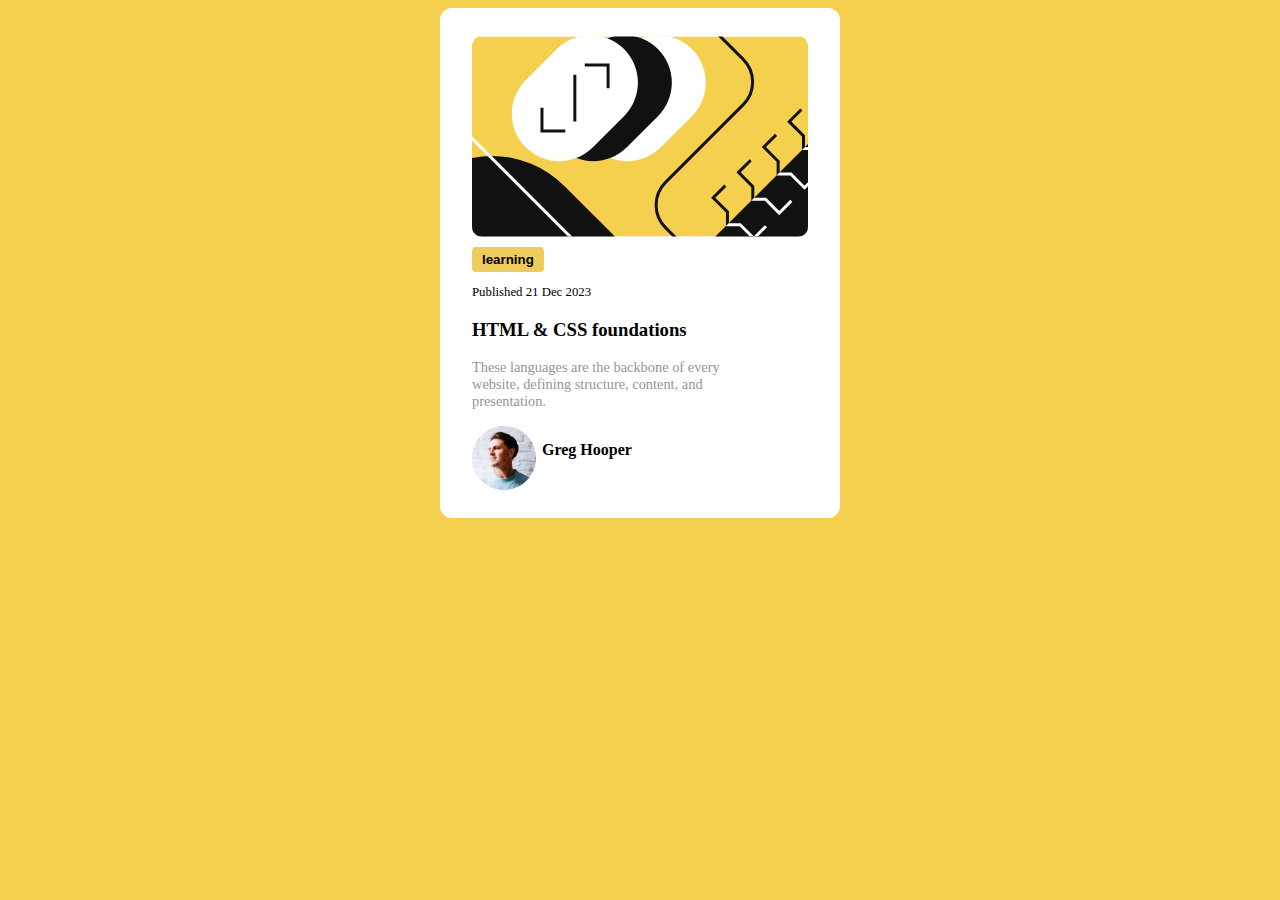
<file: blog-card/index.html>
<!DOCTYPE html>
<html lang="en">
<head>
     <meta charset="UTF-8">
     <meta name="viewport" content="width=device-width, initial-scale=1.0">
     <link rel="stylesheet" href="blogcard.css">
     <title>Blog card</title>
</head>
<body>
     <div class="container">
          <div class="imgi">
               <img src="images/illustration-article.svg" alt="card image">
          </div>
            <div class="exp">
               <button class="learn">learning</button>
               <p class="date"> Published 21 Dec 2023</p>

               <h3>
                    HTML & CSS foundations
               </h3>
               <p class="explaination">
                    These languages are the backbone of every <br> website, defining structure, content, and <br> presentation.
               </p>
               <div class="avatar">
                    
                    <img src="images/image-avatar.webp" alt="photo of profile"> 
                    <p class="name">Greg Hooper</p>
                    
               </div>
           </div>
     </div>
</body>
</html>
</file>
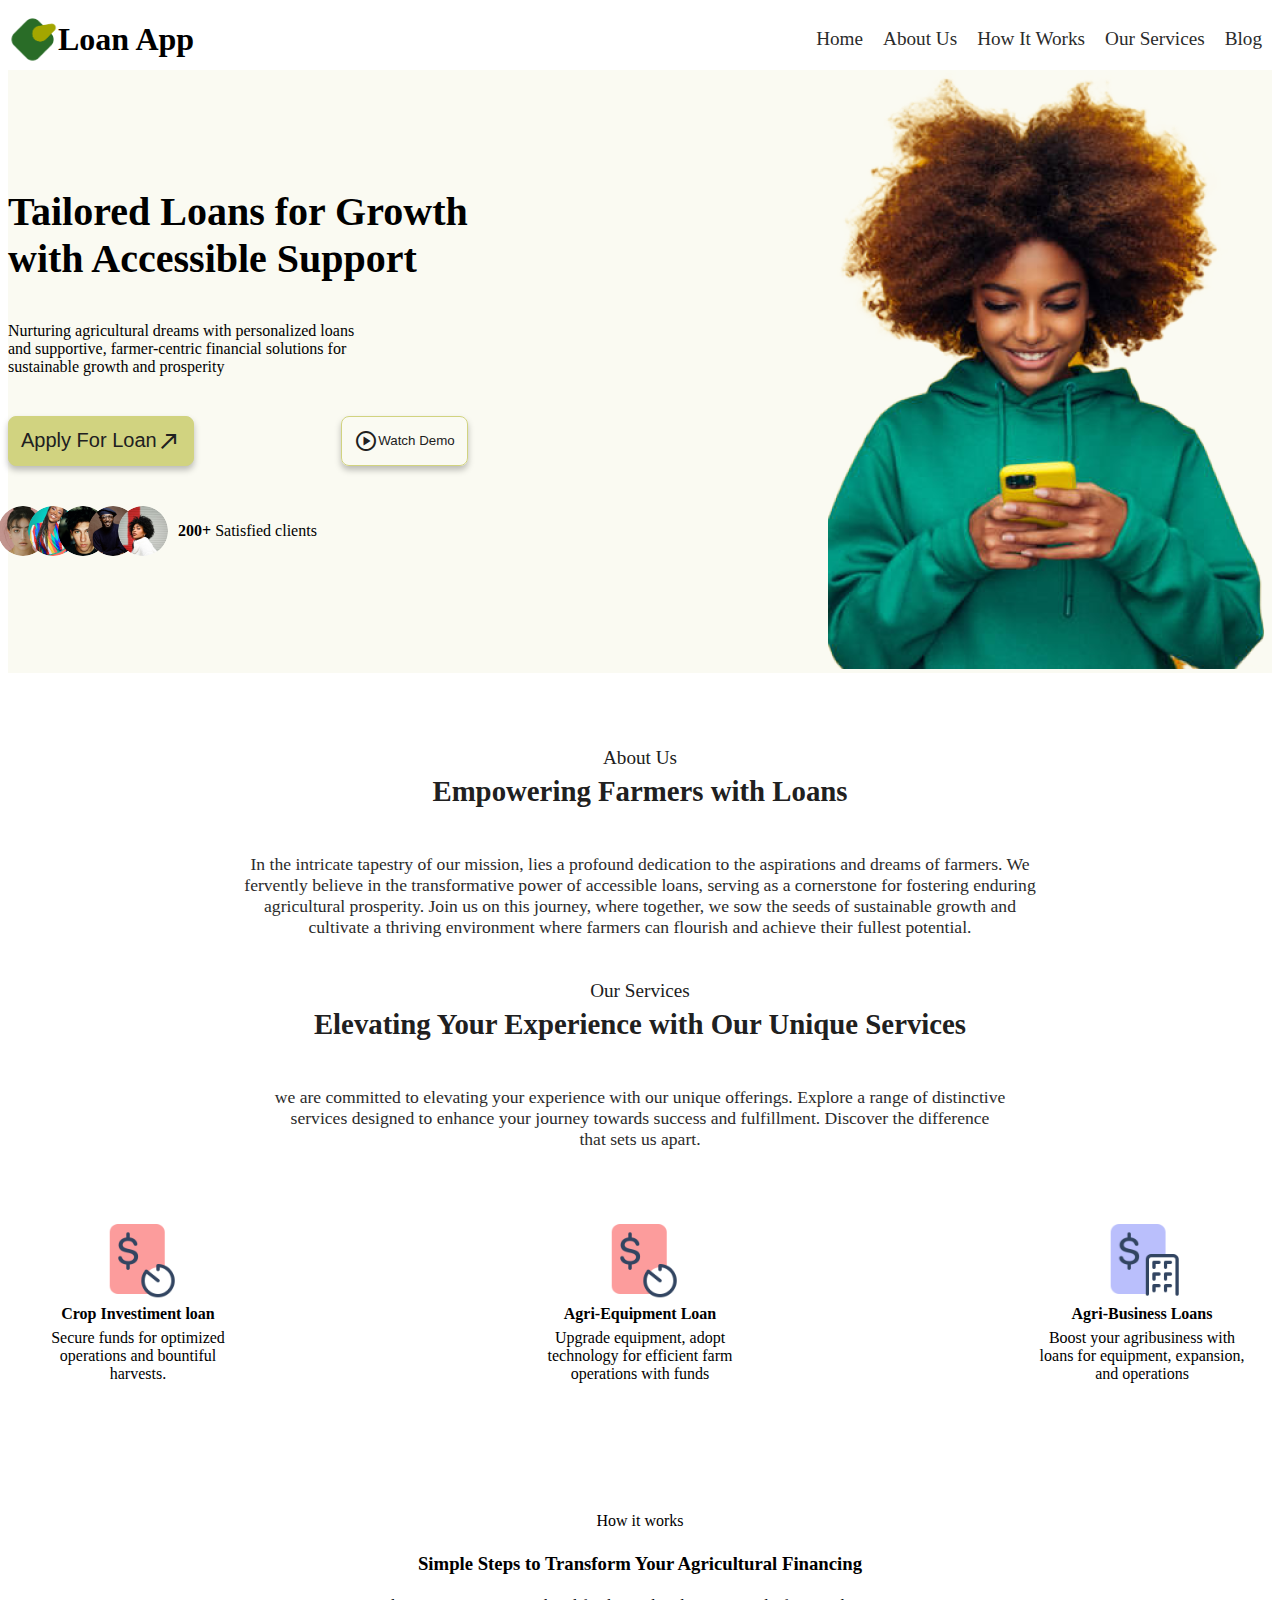
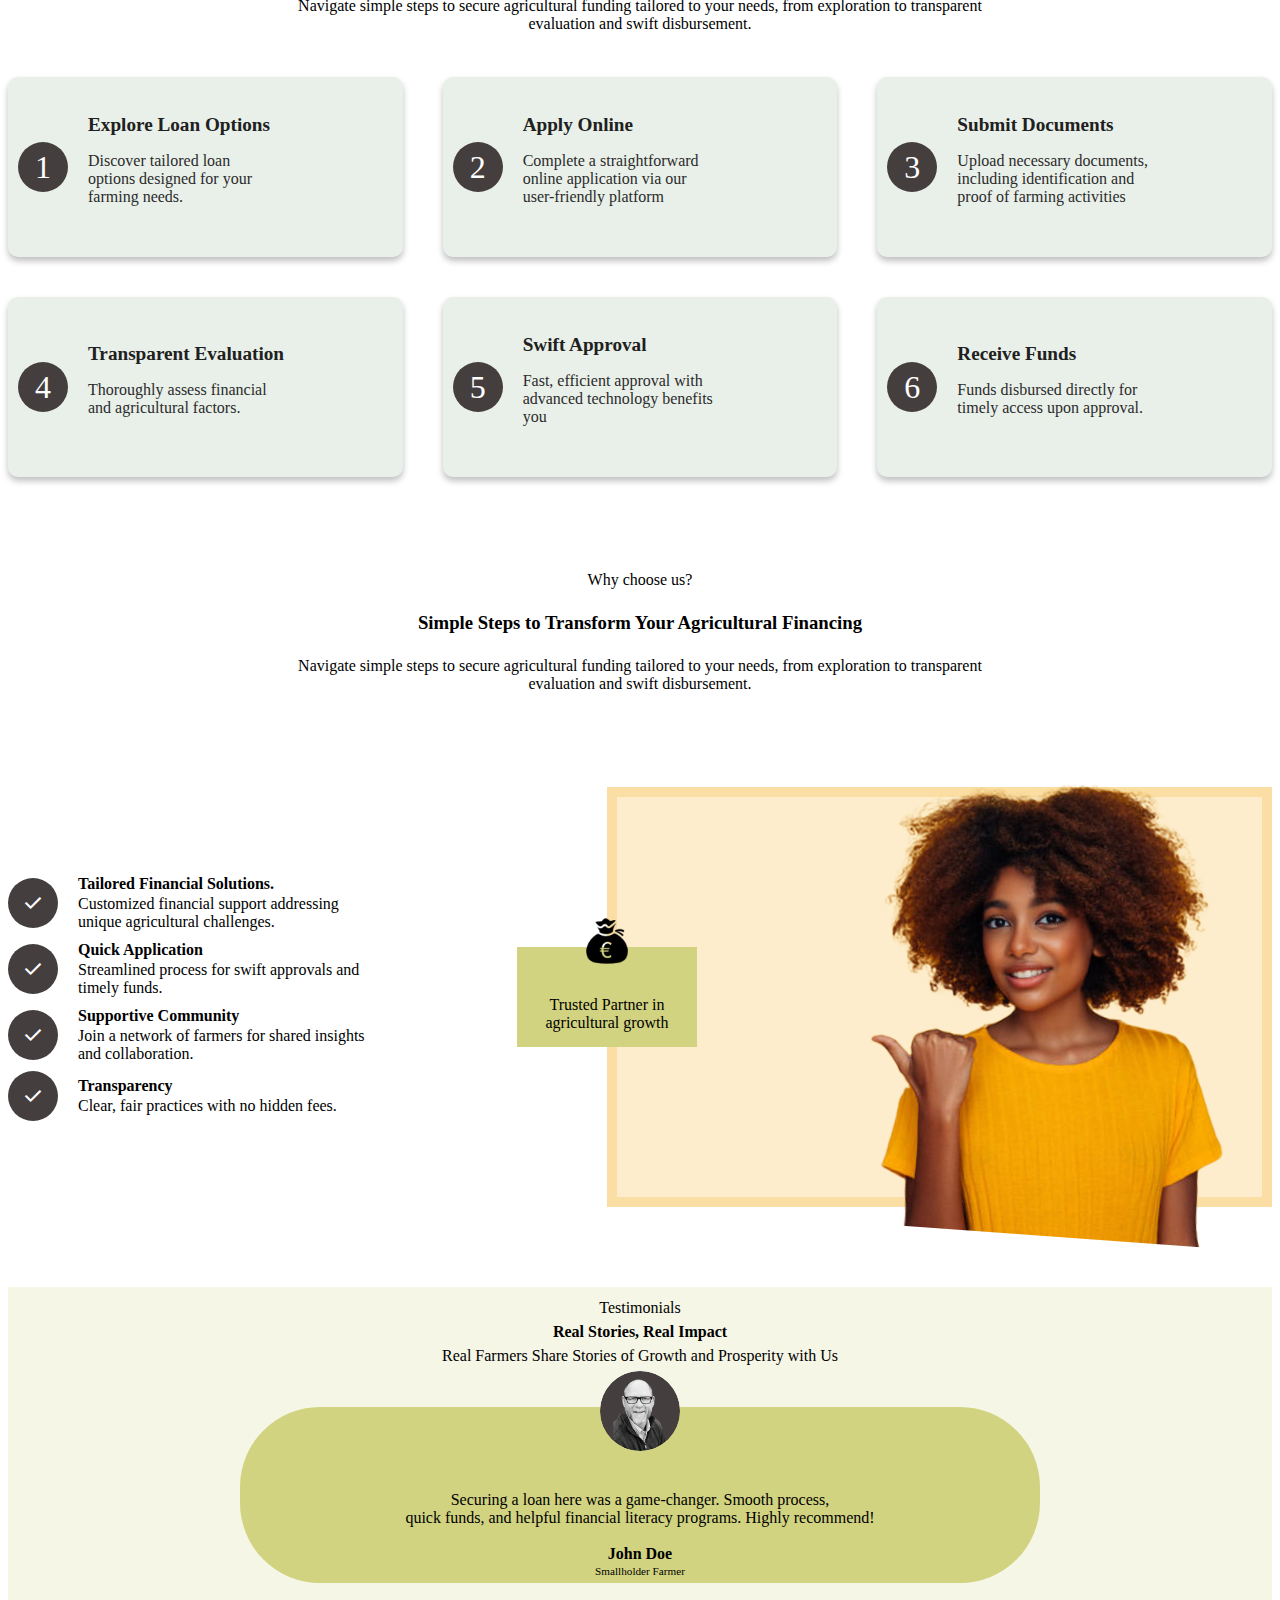
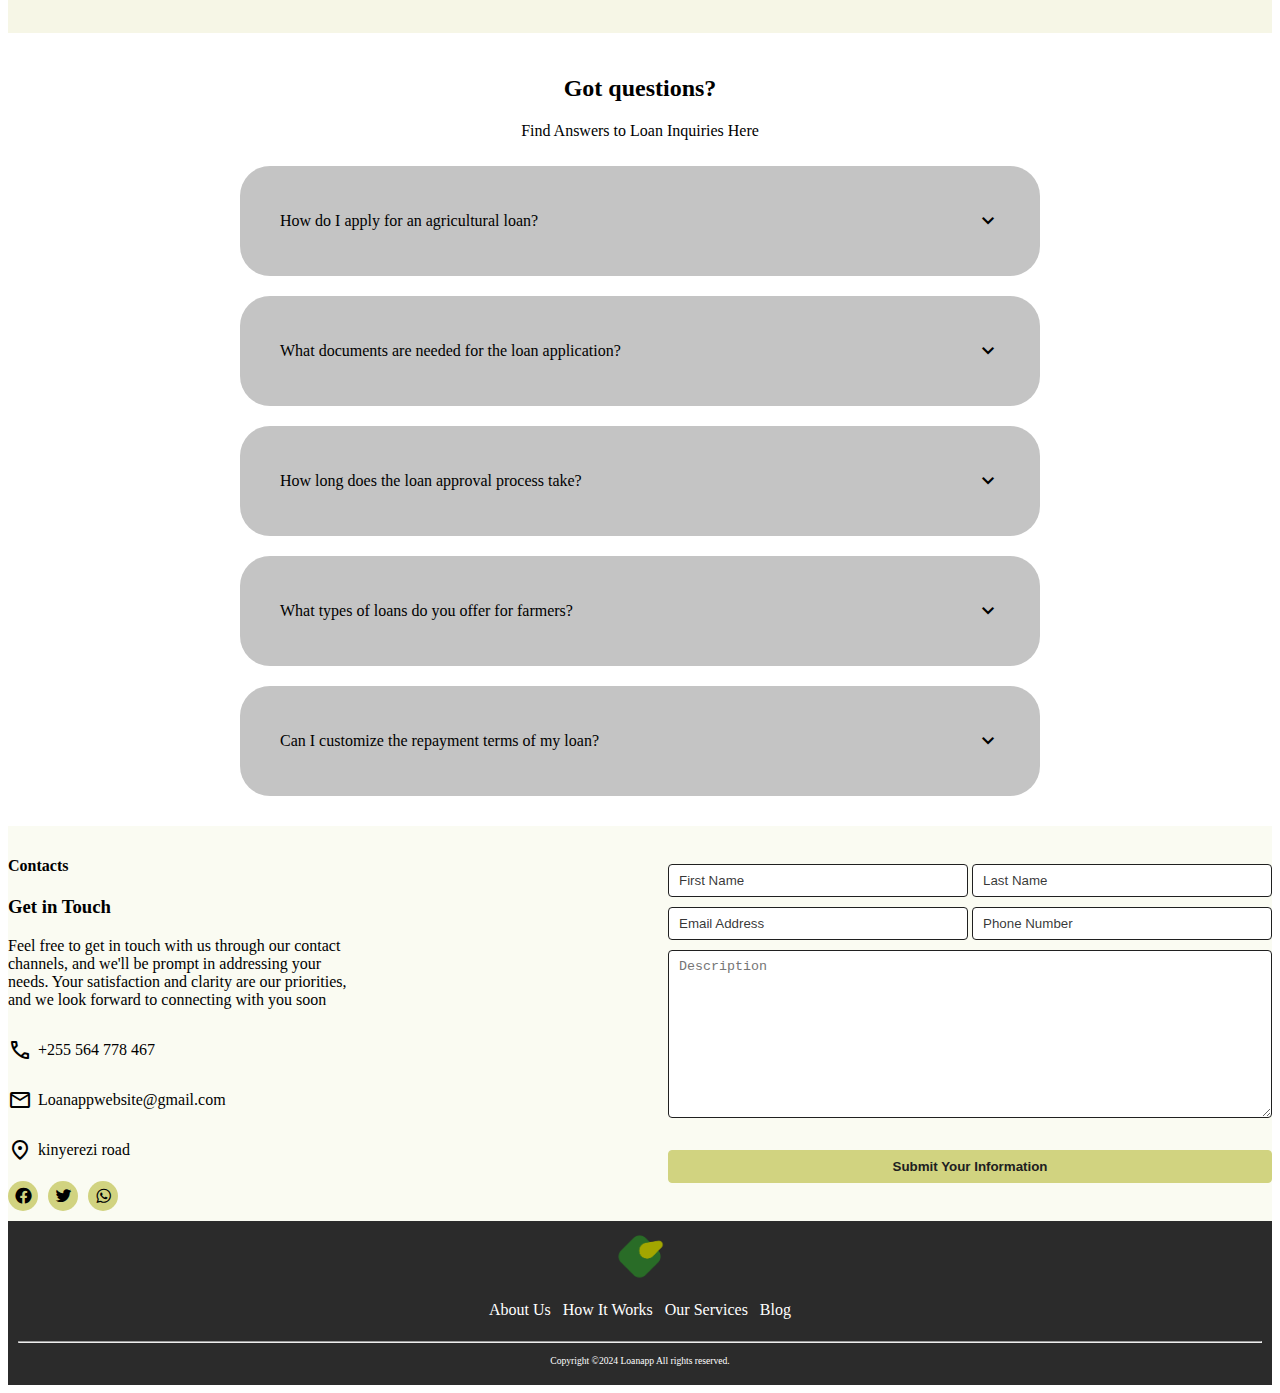
<file: loan-web-agricul/index.html>
<!DOCTYPE html>
<html lang="en">
<head>
     <meta charset="UTF-8">
     <meta name="viewport" content="width=device-width, initial-scale=1.0">
     <link rel="stylesheet" href="style.css">
     <link rel="icon" href="HNnHuiP6_400x400 - Copy.jpg">
     <link href='https://unpkg.com/boxicons@2.1.4/css/boxicons.min.css' rel='stylesheet'>
     <link rel="stylesheet" href="https://fonts.googleapis.com/css2?family=Material+Symbols+Outlined:opsz,wght,FILL,GRAD@20..48,100..700,0..1,-50..200" />
     <title>Loan App</title>
</head>
<body>
     <!-- navigation bar  -->
     <div class="nav-bar">

          <div class="logo">
               <img src="loan app/logo.png" alt="Loan app" height="50px"> Loan app
          </div>

          <nav class="nav-links">
               <ul class="links">
                    <li><a href="">home</a></li>
                    <li><a href="">About Us</a></li>
                    <li><a href="">How It Works</a></li>
                    <li><a href="">Our Services</a></li>
                    <li><a href="">Blog</a></li>
               </ul>
          </nav>

     </div>

     <!-- hero-section  -->
     <div class="container">

          <div class="content1">
               <h1>Tailored Loans for Growth <br> with Accessible Support</h1>
               <p>Nurturing agricultural dreams with personalized loans <br> and supportive, farmer-centric financial solutions for <br> sustainable growth and prosperity</p>
               <div class="btn">
                    <button class="btn1">Apply For Loan<span class="material-symbols-outlined">north_east</span></button>
                    <button class="btn2"><span class="material-symbols-outlined">play_circle</span>Watch Demo</button>
               </div>
               <div class="profile">
                    <div class="avatar"><img src="loan app/profile/Ellipse 10.png" alt=""></div>
                    <div class="avatar"><img src="loan app/profile/Ellipse 6.png" alt=""></div>
                    <div class="avatar"><img src="loan app/profile/Ellipse 7.png" alt=""></div>
                    <div class="avatar"><img src="loan app/profile/Ellipse 9.png" alt=""></div>
                    <div class="avatar"><img src="loan app/profile/Ellipse 8.png" alt=""></div>
                    <p class="users"><span class="number-users">200+</span> Satisfied clients</p>
               </div>
          </div>

          <div class="content2">

               <div class="image1"><img src="loan app/img1.png" alt="girl with a phone"></div>

          </div>
     </div>

     <div class="explanation">
          <div class="explanation-one">
               <p class="about">About us</p>
               <h3>Empowering Farmers with Loans</h3>
               <p class="exp">In the intricate tapestry of our mission, lies a profound dedication to the aspirations and dreams of farmers. We <br> fervently believe in the transformative power of accessible loans, serving as a cornerstone for fostering enduring <br> agricultural prosperity. Join us on this journey, where together, we sow the seeds of sustainable growth and <br> cultivate a thriving environment where farmers can flourish and achieve their fullest potential.</p>
          </div>
          <div class="explanation-one">
               <p class="about">Our Services</p>
               <h3>Elevating Your Experience with Our Unique Services</h3>
               <p class="exp">we are committed to elevating your experience with our unique offerings. Explore a range of distinctive <br> services designed to enhance your journey towards success and fulfillment. Discover the difference <br> that sets us apart.</p>
          </div>
     </div>
     <div class="card-container">
          <div class="card">
               <div class="card-image"><img src="loan app/image 2.png" alt="" height="80"></div>
               <h4>Crop Investiment loan</h4>
               <p>Secure funds for optimized <br> operations and bountiful <br> harvests.</p>
          </div>
          <div class="card">
               <div class="card-image"><img src="loan app/image 2.png" alt="" height="80"></div>
               <h4>Agri-Equipment Loan</h4>
               <p>Upgrade equipment, adopt <br> technology for efficient farm <br> operations with funds</p>
          </div>
          <div class="card">
               <div class="card-image"><img src="loan app/image 1.png" alt="" height="80"></div>
               <h4>Agri-Business Loans</h4>
              <p>Boost your agribusiness with <br> loans for equipment, expansion, <br> and operations</p>
          </div>
     </div>
    <div class="explanation-container">
          <div class="explanation-one">
               <p class="about">How it works</p>
               <h3> Simple Steps to Transform Your Agricultural Financing</h3>
               <p class="exp">Navigate simple steps to secure agricultural funding tailored to your needs, from exploration to transparent <br> evaluation and swift disbursement.</p>
          </div>
    </div>

    <!-- cards  -->
    <div class="grid-container">
          <div class="items">
               <div class="number">1</div>
               <div class="heading-container">
                    <h5>Explore Loan Options</h5>
                    <p>Discover tailored loan <br> options designed for your <br> farming needs.</p>
               </div>
          </div>
          <div class="items">
               <div class="number">2</div>
               <div class="heading-container">
                    <h5>Apply Online</h5>
                    <p>Complete a straightforward <br> online application via our <br> user-friendly platform</p>
               </div>
          </div>
          <div class="items">
               <div class="number">3</div>
               <div class="heading-container">
                    <h5>Submit Documents</h5>
                    <p>Upload necessary documents, <br> including identification and <br> proof of farming activities</p>
               </div>
          </div>
          <div class="items">
               <div class="number">4</div>
               <div class="heading-container">
                    <h5>Transparent Evaluation</h5>
                    <p>Thoroughly assess financial <br> and agricultural factors.</p>
               </div>
          </div>
          <div class="items">
               <div class="number">5</div>
               <div class="heading-container">
                    <h5>Swift Approval</h5>
                    <p>Fast, efficient approval with <br> advanced technology benefits <br> you</p>
               </div>
          </div>
          <div class="items">
               <div class="number">6</div>
               <div class="heading-container">
                    <h5>Receive Funds</h5>
                    <p>Funds disbursed directly for <br> timely access upon approval.</p>
               </div>
          </div>
    </div>
    <div class="explanation-container">
     <div class="explanation-one">
          <p class="about">Why choose us?</p>
          <h3>Simple Steps to Transform Your Agricultural Financing</h3>
          <p class="exp">Navigate simple steps to secure agricultural funding tailored to your needs, from exploration to transparent <br> evaluation and swift disbursement.</p>
     </div>
</div>

<!-- Reasons for choosing us section-->
<div class="reason-container">
    <div class="reasons-content">
     <div class="reason-check">
          <div class="tick"><span class="material-symbols-outlined">done</span></div>
          <div class="header-reason">
               <h4>Tailored Financial Solutions.</h4>
               <p>Customized financial support addressing <br> unique agricultural challenges.</p>
          </div>
     </div>
     <div class="reason-check">
          <div class="tick"><span class="material-symbols-outlined">done</span></div>
          <div class="header-reason">
               <h4>Quick Application</h4>
               <p>Streamlined process for swift approvals and <br> timely funds.</p>
          </div>
     </div>
     <div class="reason-check">
          <div class="tick"><span class="material-symbols-outlined">done</span></div>
          <div class="header-reason">
               <h4>Supportive Community</h4>
               <p>Join a network of farmers for shared insights <br> and collaboration.</p>
          </div>
     </div>
     <div class="reason-check">
          <div class="tick"><span class="material-symbols-outlined">done</span></div>
          <div class="header-reason">
               <h4>Transparency</h4>
               <p>Clear, fair practices with no hidden fees.</p>
          </div>
     </div>
    </div>
    <div class="reasons-content">
     <div class="background">
          <div class="notification">
               <img src="loan app/img 1.png" alt="dollar sign" height="50px">
               <p>Trusted Partner in <br> agricultural growth</p>
          </div>
          <img src="loan app/girl.png" alt="">
     </div>
    </div>
</div>

<!-- testimonial  -->
<div class="testimonial-container">
     <div class="header-testimonial">
          <p>Testimonials</p>
          <h4>Real Stories, Real Impact</h4>
          <p><span>Real Farmers Share Stories of Growth and Prosperity with Us</span></p>
     </div>
     <div class="testimonial-card">
          <div class="testimonial-avatar">
               <img src="loan app/testimonial image.png" alt="card avatar">
          </div>
          <p class="testimonial-avatar-card">Securing a loan here was a game-changer. Smooth process, <br> quick funds, and helpful financial literacy programs. Highly recommend!</p>
          <div class="name-card">
               <p>John Doe</p>
               <p class="occupation">Smallholder Farmer</p>
          </div>
     </div>
</div>

<!-- FAQs  -->
<div class="faq-container">
     <div class="faq-header">
          <h2>Got questions?</h2>
          <p>Find Answers to Loan Inquiries Here</p>
     </div>
     <div class="question">
          <p>How do I apply for an agricultural loan?</p>
          <span class="material-symbols-outlined">expand_more </span>
     </div>
     <div class="question">
          <p>What documents are needed for the loan application?</p>
          <span class="material-symbols-outlined">expand_more </span>
     </div>
     <div class="question">
          <p>How long does the loan approval process take?</p>
          <span class="material-symbols-outlined">expand_more </span>
     </div>
     <div class="question">
          <p>What types of loans do you offer for farmers?</p>
          <span class="material-symbols-outlined">expand_more </span>
     </div>
     <div class="question">
          <p>Can I customize the repayment terms of my loan?</p>
          <span class="material-symbols-outlined">expand_more </span>
     </div>
</div>

<!-- Contact section  -->
<div class="contact-container">
     <div class="contact">
          <div class="get-touch">
               <h4>Contacts</h4>
               <h3>Get in Touch</h3>
               <p> Feel free to get in touch with us through our contact <br> channels, and we'll be prompt in addressing your <br> needs. Your satisfaction and clarity are our priorities, <br> and we look forward to connecting with you soon</p>
               <div class="contact-number">
                    <div class="number-icon"><span class="material-symbols-outlined">call </span><p>+255 564 778 467</p></div>
                    <div class="number-icon"><span class="material-symbols-outlined">mail </span><p>Loanappwebsite@gmail.com </p></div>
                    <div class="number-icon"><span class="material-symbols-outlined">location_on </span><p>kinyerezi road</p></div>
               </div>
               <div class="social-links">
                    <i class='bx bxl-facebook-circle'></i>
                    <i class='bx bxl-twitter'></i>
                    <i class='bx bxl-whatsapp' ></i>
               </div>
          </div>
     </div>
     <div class="input-container">
          <div class="name">
               <input type="text" name="name1" id="name" placeholder="First name">
               <input type="text" name="name2" id="name" placeholder="Last name">
          </div>
          <div class="name">
               <input type="email" name="email" id="email" placeholder="email address">
               <input type="text" name="number" id="number" placeholder="phone number">
          </div>
         <div class="text-area">
          <textarea name="message" id="message" cols="30" rows="10" placeholder="Description"></textarea>
         </div>
          <br>
          <button>Submit Your Information</button>
     </div>
</div>

<!-- Footer section  -->
<footer>
     <div class="footer-container">
          <div class="logo"><img src="loan app/logo.png" alt="logo" height="50"></div>
          <ul class="footer-links">
               <li><a href="">About Us</a></li>
               <li><a href="">How It Works</a></li>
               <li><a href="">Our Services</a></li>
               <li><a href="">Blog</a></li>
          </ul>
          <hr>
          <p>Copyright &copy;2024 Loanapp All rights reserved.</p>
     </div>
</footer>
</body>
</html>
</file>
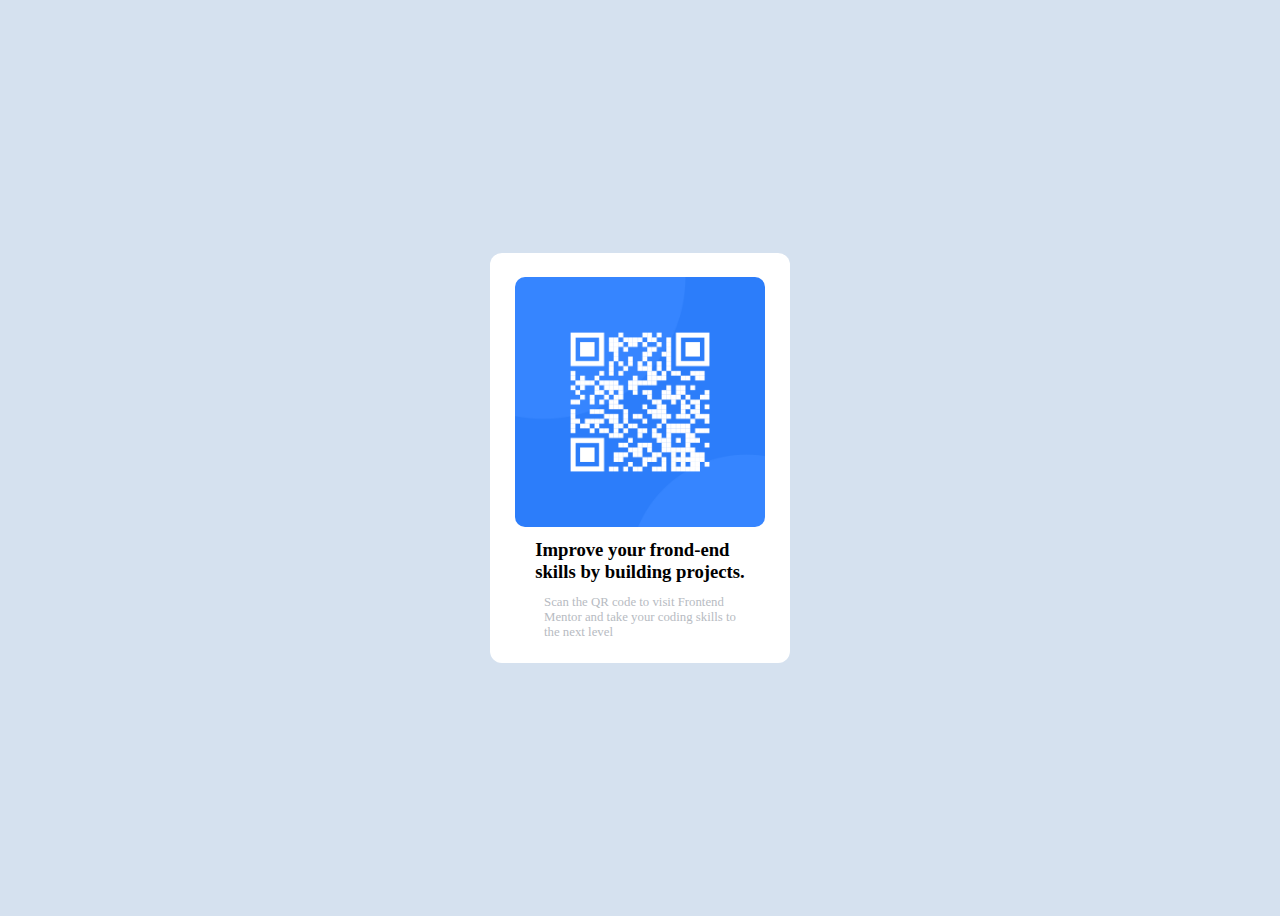
<file: qr-code/index.html>
<!DOCTYPE html>
<html lang="en">
<head>
     <meta charset="UTF-8">
     <meta name="viewport" content="width=device-width, initial-scale=1.0">
     <link rel="stylesheet" href="qr.css">
     <title>QR Code Components</title>
</head>
<body>
    <div class="container">
     <div class="qr-image"><img src="image-qr-code.png" alt="image of qr code"></div>
     <h3>Improve your frond-end <br> skills by building projects.</h3>
     <p class="explaination">Scan the QR code to visit Frontend <br> Mentor and take your coding skills to <br> the next level</p>
    </div> 
</body>
</html>
</file>
<file: blog-card/blogcard.css>
* {
     box-sizing: border-box;
}
body {
     background: rgba(245, 208, 78, 1);
     display: flex;
     align-items: center;
     justify-content: center;
}
.container {
     background: white;
     width: 400px;
     height: 510px;
     padding: 16px;
     border-radius: 12px;
     display: flex;
     justify-content: center;
     align-items: center;
     flex-direction: column;
     gap: 10px;
     transition: 0.4s;
}
.container:hover {
     box-shadow: 12px 10px 10px 0 rgba(0, 0, 0, 1.2);
}
.avatar {
     display: flex;
     gap: 6px;
     font-weight: 600;
}
.imgi {
     height: 201px;
     width: 336px;
     border-radius: 10px;
     overflow: hidden;
}
.exp {
     margin: 0px;
     padding: 0px;
     width: 336px;
}
h3 {
     /* color: rgba(236, 204, 92, 1); */
     color: black;
     cursor: pointer;
     transition: 0.4s;
}
h3:hover {
     color: rgba(236, 204, 92, 1);
}
.learn {
     background: rgba(236, 204, 92, 1);
     border: none;
     padding: 5px 10px;
     font-weight: 600;
     border-radius: 4px;
     /* cursor: pointer; */
}
.explaination {
     font-size: 0.9rem;
     color: rgba(149, 149, 149, 1);
}
.date {
     font-size: 0.8rem;
}
@media screen and (max-width: 480px) {
     .container {
          width: 90%;
     }
}
</file>
<file: loan-web-agricul/style.css>
/* variable for css  */
 :root {
     --nav-color: #2B2B2B;
     --nav-font-size: 1.2rem;
     --cta-color: #D1D380;
     --primary-color: #ffff;
 }
* {
     box-sizing: border-box;
}
body {
     /* padding: 0px 100px; */
}


/* navigation styling */
.nav-bar {
     display: flex;
     align-items: center;
     justify-content: space-between;
     width: 100%;
}
.nav-links {
     margin: 0px;
     padding: 0px;
     display: flex;
     justify-content: center;
     align-items: center;
}
.logo {
     display: flex;
     justify-content: space-between;
     align-items: center;
     text-transform: capitalize;
     font-weight: 800;
     font-size: 2rem;
}
.links {
     display: flex;
     justify-content: space-between;
     align-items: center;
     width: 100%;
     padding: 0px;
}
.links li {
     list-style: none;
     margin: 0px;
     padding: 0px;
     /* width: 100%; */
}
.links li a {
     text-transform: capitalize;
     text-decoration: none;
     display: inline-block;
     padding: 4px 10px;
     font-weight: 400;
     color: var(--nav-color);
     font-size: var(--nav-font-size);
     transition: 0.5s ease-in-out;
     position: relative;
     text-align: center;
}
.links li a:hover:before{
     content: '';
     background: var(--cta-color);
     height: 2px;
     width: 100%;
     position: absolute;
     top: 32px;
     left: 0px;
}

/* styling content one for hero section  */
.container {
     background: #A3A6000D;
     display: flex;
     justify-content: space-between;
     align-items: center;
}
.content2 .image1 img {
     width: 100%;
}
.content1 {
     padding: 10px 0px;
}
.content1 h1 {
     font-size: 2.5rem;
     margin: 40px auto;
}
.content1 p {
     margin: 40px auto;
}
.profile {
     display: flex;
     align-items: center;
     margin: 40px auto;
}
.content1 .profile .users {
     margin: auto 20px;
}
.number-users {
     font-weight: 600;
}
.avatar {
     width: 50px;
     height: 50px;
     border-radius: 50%;
     overflow: hidden;
     margin-left: -20px;
     transition: transform 0.3s ease;
     transform: translate(10px);
     position: relative;
     cursor: pointer;
}
.avatar:hover {
     transform: translate(-10px);
}
.profile .avatar img {
     object-fit: cover;
     width: 100%;
     height: 100%;
}
.btn .btn1 {
     display: flex;
     justify-content: center;
     align-items: center;
     background: #D1D380;
     border: 1px solid #D1D380;
     padding: 12px 12px;
     color: #202020;
     font-size: 1.25rem;
     border-radius: 8px;
     cursor: pointer;
     transition: 0.5s ease;
     box-shadow: 0 4px 6px 0 rgba(0, 0, 0, 0.25);

     /* the above property is when the button is in active state  */
}
.btn .btn1:hover {
     background: none;
     border: 1px solid #D1D380;
     
}
.btn .btn2 {
     display: flex;
     justify-content: center;
     align-items: center;
     border: none;
     font-weight: 500;
     color: #202020;
     padding: 12px 12px;
     background: none;
     border-radius: 8px;
     cursor: pointer;
     border: 1px solid #D1D380;
     box-shadow: 0 4px 6px 0 rgba(0, 0, 0, 0.25);
     transition: 0.5s ease;
}
.btn .btn2:hover {
     background: #D1D380;
     border: 1px solid #D1D380;
     box-shadow: 0 4px 6px 0 rgba(0, 0, 0, 0.25);
}
.btn {
     display: flex;
     justify-content: space-between;
     align-items: center;
     margin: 40px auto;
}

/* explanation styling  */
.explanation {
     display: flex;
     justify-content: center;
     align-items: center;
     text-align: center;
     flex-direction: column;
     padding: 10px 0px;
     margin-top: 50px;
}
.explanation .explanation-one {
     display: flex;
     justify-content: center;
     align-items: center;
     flex-direction: column;
}
.explanation .explanation-one .about {
     margin: 4px auto;
     color: #202020;
     font-size: 1.2rem;
     text-transform: capitalize;
     font-weight: 400;
}
.explanation .explanation-one h3 {
     font-size: 1.8rem;
     margin-top: 2px;
     color: #202020;
     font-weight: 600;
}
.explanation .explanation-one .exp {
     color: #2B2B2B;
     font-size: 1.1rem;
}
.explanation-one {
     margin: 10px auto;
}
.explanation-container {
     display: flex;
     justify-content: center;
     align-items: center;
     margin-top: 80px;
}
.explanation-container .explanation-one {
     display: flex;
     justify-content: center;
     align-items: center;
     flex-direction: column;
     text-align: center;
}
.explanation-container .explanation-one p {
     margin: 4px auto;
}

/* card styling */
.card-container {
     display: flex;
     justify-content: space-between;
     align-items: center;
}
.card {
     display: flex;
     align-items: center;
     flex-direction: column;
     justify-content: center;
     text-align: center;
     height: 230px;
     width: 260px;
     padding: 8px;
     cursor: pointer;
     transition: 0.5s ease;
     /* border: 1px solid brown; */
}
.card:hover {
     background: #296C271A;
     border-radius: 10px;
     cursor: pointer;
}
.card-container .card h4 {
     margin: 2px auto;
}
.card-container .card p {
     margin: 4px auto;
}

/* grid card content stylying  */
.grid-container {
     display: grid;
     grid-template-columns: repeat(3, 1fr);
     grid-template-rows: repeat(2, 1fr);
     justify-content: space-between;
     margin-top: 30px;
     gap: 40px;
}
.items {
     background: rgba(41, 108, 39, 0.1);
     height: 180px;
     border-radius: 10px;
     box-shadow: 0 4px 6px 0 rgba(0, 0, 0, 0.25);
     display: flex;
     align-items: center;
     gap: 20px;
     padding: 10px;
}
.grid-container .items .number {
     display: flex;
     justify-content: center;
     align-items: center;
     text-align: center;
     font-size: 2rem;
     background: rgba(69, 62, 62, 1);
     width: 50px;
     height: 50px;
     border-radius: 50%;
     color: rgba(255, 255, 255, 1);
}
.grid-container .items .heading-container h5 {
     font-size: 1.2rem;
     margin: 2px auto;
     color: rgba(32, 32, 32, 1);
}
.grid-container .items .heading-container p {
     color: rgba(43, 43, 43, 1);
}

/* Reasons styling  */
.reason-container {
     display: flex;
     justify-content: space-between;
     align-items: center;
     margin: 70px auto;
     padding: 10px 0px;
}
.notification {
     background: rgba(209, 211, 128, 1);
     height: 100px;
     width: 180px;
     padding: 0px;
     display: flex;
     justify-content: center;
     align-items: center;
     text-align: center;
     flex-direction: column;
     transform: translateX(-100px);
}
.notification img {
     transform: translateY(-30px);
     margin-bottom: 0px;
}
.background {
     border: 10px solid rgba(243, 165, 0, 0.2);
     background: rgba(243, 165, 0, 0.2);
     height: 420px;
     display: flex;
     align-items: center;
}
.notification p {
     margin-top: 0px;
}
.tick {
     display: flex;
     justify-content: center;
     align-items: center;
     text-align: center;
     font-size: 2rem;
     background: rgba(69, 62, 62, 1);
     width: 50px;
     height: 50px;
     border-radius: 50%;
     color: rgba(255, 255, 255, 1);
}
.reason-check {
     display: flex;
     align-items: center;
     gap: 20px;
     margin-top: 6px;
     margin-bottom: 6px;
}
.reason-check .header-reason h4 {
     margin: 2px auto;
}
.reason-check .header-reason p {
     margin: 2px auto;
}

/* contact styling  */
.contact-container {
     display: flex;
     align-items: center;
     justify-content: space-between;
     background: rgba(209, 211, 128, 0.1);
     margin-top: 32px auto;
     padding: 10px 0px;
}
.input-container .name input::placeholder {
     text-transform: capitalize;
     color: rgba(0, 0, 0, 0.8);
}
.name {
     margin: 10px auto;
}
.input-container button {
     margin: 10px auto;
     width: 100%;
     background: rgba(209, 211, 128, 1);
     padding: 8px 10px;
     border-radius: 4px;
     border: 1px solid rgba(209, 211, 128, 1);
     cursor: pointer;
     color: rgba(32, 32, 32, 1);
     font-weight: 600;
}
.input-container .text-area textarea {
     width: 100%;
     border: 1px solid rgba(32, 32, 32, 1);
     border-radius: 4px;
     padding: 8px 10px;
}
.input-container .name input {
     width: 300px;
     padding: 8px 10px;
     border: 1px solid rgba(32, 32, 32, 1);
     border-radius: 4px;
}
.get-touch .contact-number .number-icon {
     display: flex;
     align-items: center;
     gap: 6px;
     padding: 0px;
}
.contact-number {
     margin: 6px auto;
}
.social-links {
     display: flex;
     gap: 10px;
}
.social-links i {
     display: flex;
     justify-content: center;
     align-items: center;
     background: rgba(209, 211, 128, 1);
     height: 30px;
     width: 30px;
     border-radius: 50%;
     font-size: 1.2rem;
     cursor: pointer;
     transition: 0.5s ease-in-out;
     transform: translateY(0px);
}
.social-links i:hover {
     transform: translateY(8px);
}









/* footer styling  */
footer {
     background: rgba(43, 43, 43, 1);
     display: flex;
     justify-content: center;
     align-items: center;
}
.footer-container {
     display: flex;
     justify-content: center;
     align-items: center;
     flex-direction: column;
     padding: 10px;
     width: 100%;
}
.footer-links {
     list-style: none;
     display: flex;
     justify-content: center;
     align-items: center;
     padding: 0px;
}
.footer-links li a {
     color: rgba(255, 255, 255, 1);
     display: inline-block;
     text-decoration: none;
     text-transform: capitalize;
     padding: 4px 6px;
     text-align: center;
}
hr {
     width: 100%;
     margin: 2px auto;
}
.footer-container p {
     text-align: center;
     color: rgba(255, 255, 255, 1);
     font-size: 0.6rem;
}


/* testimonial  styling */
.testimonial-container {
     background: rgba(209, 211, 128, 0.2);
     display: flex;
     justify-content: center;
     align-items: center;
     text-align: center;
     flex-direction: column;
     padding: 10px;
}
.testimonial-card {
     background: rgba(209, 211, 128, 1);
     display: flex;
     justify-content: center;
     align-items: center;
     flex-direction: column;
     padding: 4px;
     margin: 40px auto;
     border-radius: 80px;
     width: 800px;
}
.testimonial-avatar {
     height: 80px;
     width: 80px;
     overflow: hidden;
     border-radius: 50%;
}
.testimonial-avatar img {
     height: 80px;
}
.name-card p {
     margin: 2px auto;
}
.name-card>p:not(:last-child){
     font-weight: 700;
}
.name-card .occupation {
     font-size: 0.7rem;
}
.testimonial-avatar {
     transform: translateY(-40px);
}
.testimonial-avatar-card {
     margin-top: 0px;
     font-weight: 500;
}
.header-testimonial p {
     margin: 2px auto;
}
.header-testimonial h4 {
     margin: 6px auto;
}

/* FAQs styling  */
.faq-container {
     display: flex;
     justify-content: center;
     align-items: center;
     text-align: center;
     flex-direction: column;
     padding: 20px 2px;
}
.question {
     background: rgb(196, 196, 196);
     display: flex;
     align-items: center;
     width: 800px;
     justify-content: space-between;
     padding: 30px 40px;
     border-radius: 30px;
     cursor: pointer;
     margin: 10px;
}
.faq-header {
     margin-top: 2px;
}







/* for small screen  */
@media screen and (max-width: 768px) {
     .logo {
          display: none;
     }
     .links {
          flex-flow: column wrap;
          justify-content: center;
          width: 100%;
          margin: 0px;
     }
     .links li a {
          font-size: 1rem;
          text-align: center;
     }
     li {
          width: 100%;
          text-align: center;
     }
     .nav-links {
          width: 100%;
     }
     .nav-bar {
          margin: 0px;
          padding: 0px;
          width: 100%;
     }
     /* .links li a:hover {
          background: var(--nav-color);
          color: var(--primary-color);
     } */
}
</file>
<file: qr-code/qr.css>
* {
     box-sizing: border-box;
}
body {
     background: rgba(213, 225, 239, 1);
     display: flex;
     align-items: center;
     justify-content: center;
     min-height: 100vh;
}
.container {
     display: flex;
     flex-direction: column;
     justify-content: center;
     align-items: center;
     width: 300px;
     height: 410px;
     background: white;
     padding: 2px;
     border-radius: 12px;
}
.qr-image {
     height: 250px;
     width: 250px;
     overflow: hidden;
     border-radius: 10px;
}
img {
     height: 250px;
}
.explaination {
     font-size: 0.8rem;
     color: rgba(183, 187, 194, 1);
} 
.explaination, .qr-image, h3 {
     margin: 6px;
}
@media screen and (max-width: 678px) {
     .container {
          width: 90%;
     }
}
</file>
